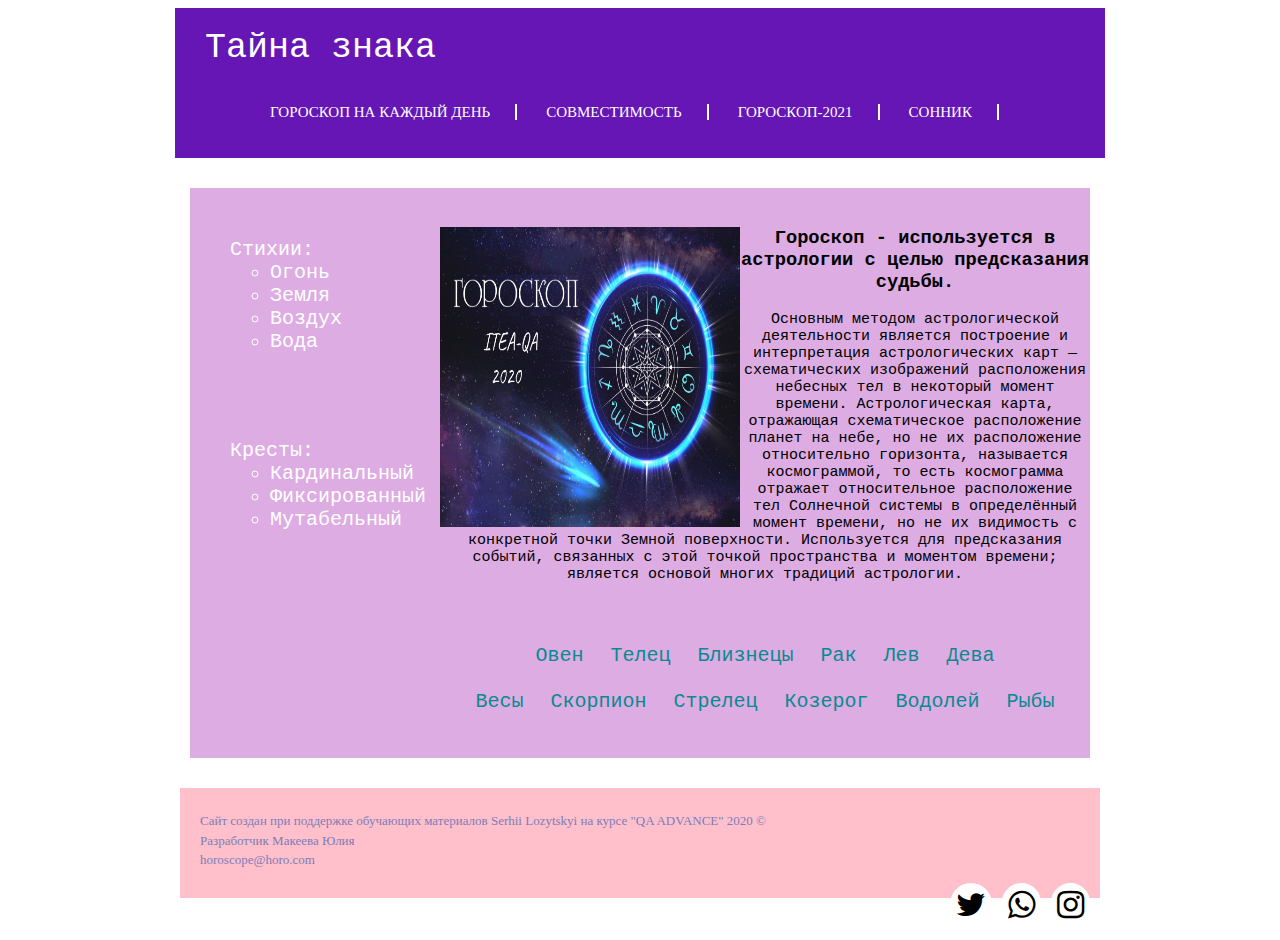
<file: index.html>
<!DOCTYPE html>
<html>
<head lang="ru">
	<meta charset="utf-8">
	<link rel="shortcat icon" type="images/x-icon" href="images/fav.png">
	

	<link rel="stylesheet"type="text/css"href="css/style.css">
	<meta name="keywords" content="характеристика знаков зодиака, гороскоп на сегодня, гороскоп, сонник,зодиак">
	<title>ТАЙНА ЗНАК-Главная</title>
</head>
<body>
	<header>

<div class="logo">Тайна знака</div>
	<ul class="menu">
			<li>
				<a href="#">Гороскоп на каждый день</a>
				<a href="pages/table.html" target="_blank">Совместимость</a>
				<a href="pages/2021.html" target="_blank">Гороскоп-2021</a>
				<a href="#">Сонник</a>

			</li>
		</ul>
		</header>


<div>	
<aside>

<ol>
    Стихии:
    <ul>
      <li>Огонь</li>
      <li>Земля</li>
      <li>Воздух</li>
      <li>Вода</li>
    </ul>

</ol>
<br>
<br>
<ol>
    Кресты:
    <ul>
      <li>Кардинальный</li>
      <li>Фиксированный</li>
      <li>Мутабельный</li>
      
    </ul>

</ol>


</aside>

<main>

<div>
	<img src="images/horo.jpg" alt="Гороскоп" width="300px"height="300px">

<p><h3>Гороскоп - используется в астрологии с целью предсказания судьбы.</h3></p>

	<p>Основным методом астрологической деятельности является построение и интерпретация астрологических карт — схематических изображений расположения небесных тел в некоторый момент времени. Астрологическая карта, отражающая схематическое расположение планет на небе, но не их расположение относительно горизонта, называется космограммой, то есть космограмма отражает относительное расположение тел Солнечной системы в определённый момент времени, но не их видимость с конкретной точки Земной поверхности. Используется для предсказания событий, связанных с этой точкой пространства и моментом времени; является основой многих традиций астрологии.

</p><br>
<br>



<div class="signs">
	<a href="pages/aries.html" target="_blank" style="color:#078b90;"> Овен
	<a href="#" style="color:#078b90;">Телец
	<a href="pages/gemini.html" target="_blank" style="color:#078b90;">Близнецы
	<a href="#" style="color:#078b90;">Рак
	<a href="#" style="color:#078b90;">Лев
    <a href="#" style="color:#078b90;">Дева<br><br>
	<a href="#" style="color:#078b90;">Весы
	<a href="#" style="color:#078b90;">Скорпион
    <a href="#" style="color:#078b90;">Стрелец
    <a href="#" style="color:#078b90;">Козерог
    <a href="#" style="color:#078b90;">Водолей
	<a href="#" style="color:#078b90;">Рыбы


</a> 

	
</div>

</main>


</div> 
</div>
<footer>

<p style="font-size: 13px;">Сайт создан при поддержке обучающих материалов Serhii Lozytskyi на курсе "QA ADVANCE" 2020 &#169;<br>
	Разработчик Макеева Юлия<br>
	horoscope@horo.com
</p>

</div>
<div class="social instagram">
    <a href="#" target="_blank"><i class="fa fa-instagram fa-2x"></i></a>

    <div class="social whatsapp">
    <a href="#" target="_blank"><i class="fa fa-whatsapp fa-2x"></i></a>
</div>

<div class="social twitter">
    <a href="#" target="_blank"><i class="fa fa-twitter fa-2x"></i></a>
</div>





</footer>



</body>
</html>
</file>
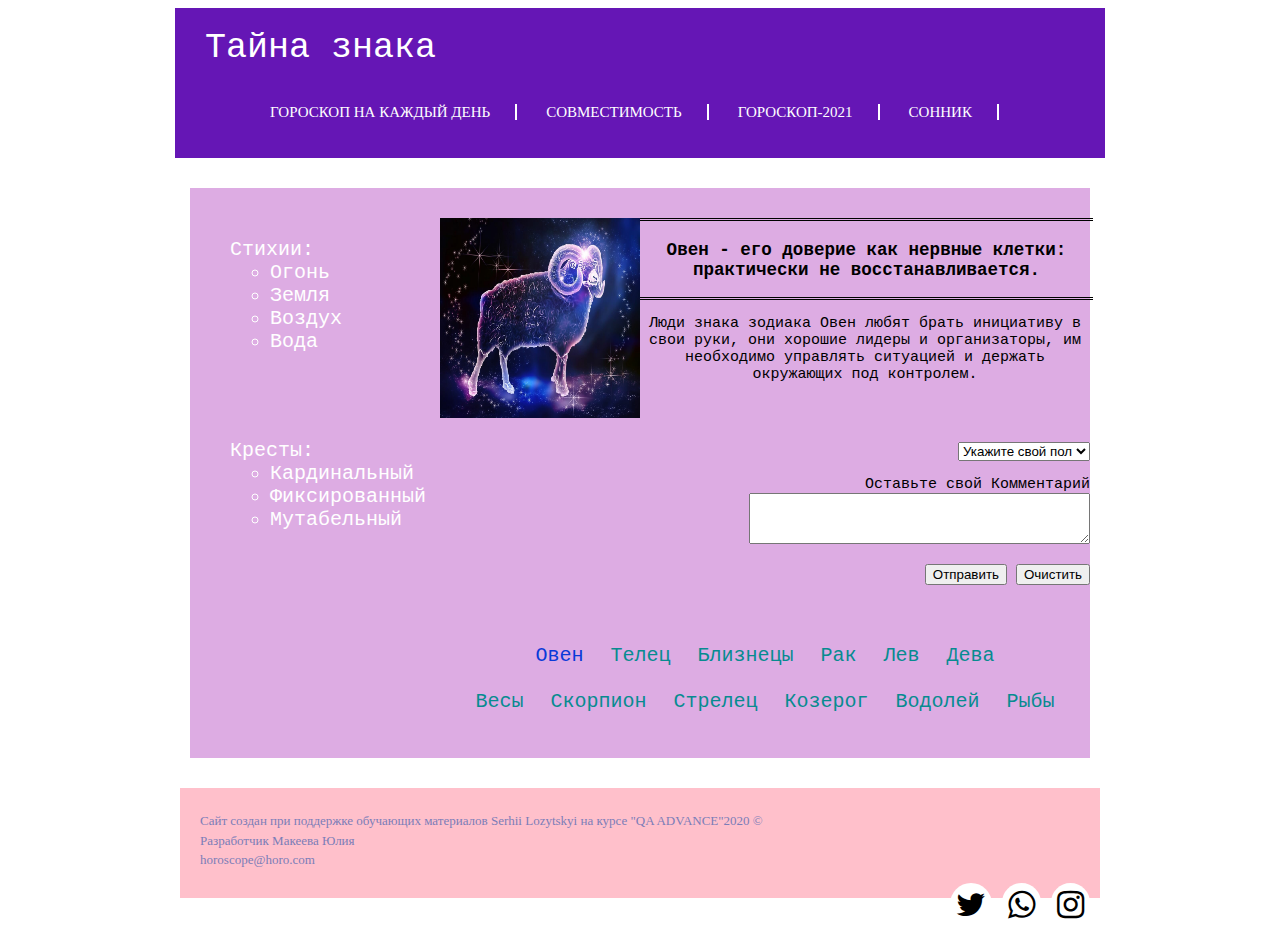
<file: pages/aries.html>
<!DOCTYPE html>
<html>
<head lang="ru">
	<meta charset="utf-8">
	<link rel="shortcat icon" type="images/x-icon" href="../images/fav.png">
	


	<link rel="stylesheet"type="text/css"href="../css/aries.css">
	<meta name="keywords" content="характеристика знаков зодиака, гороскоп на сегодня, гороскоп, сонник,зодиак,овен, характеристика овна">
	<title>ОВЕН-ТАЙНА ЗНАКА</title>
</head>
<body>
	<header>

<div class="logo">Тайна знака</div>
	<ul class="menu">
			<li>
				<a href="#">Гороскоп на каждый день</a>
				<a href="../pages/table.html" target="_blank">Совместимость</a>
				<a href="../pages/2021.html" target="_blank">Гороскоп-2021</a>
				<a href="#">Сонник</a>

			</li>
		</ul>
		</header>

<div>	
<aside>

<ol>
    Стихии:
    <ul>
      <li>Огонь</li>
      <li>Земля</li>
      <li>Воздух</li>
      <li>Вода</li>
    </ul>

</ol>
<br>
<br>
<ol>
    Кресты:
    <ul>
      <li>Кардинальный</li>
      <li>Фиксированный</li>
      <li>Мутабельный</li>
      
    </ul>

</ol>


</aside>

<main>

<div>
	<img src="../images/aries.jpeg" alt="Овен" width="200px"height="200px">

<div class="aries"><p><h3>Овен - его доверие как нервные клетки: практически не восстанавливается.</h3></p>



</div>

	<p>Люди знака зодиака Овен любят брать инициативу в свои руки, они хорошие лидеры и организаторы, им необходимо управлять ситуацией и держать окружающих под контролем. 
</p><br>
<br>


<div>
<form name="Comment" method="post" action="#" align='right'>

<select >
	<option label="Укажите свой пол" value="1" selected>-</option>
	<option>Мужчина</option>
	<option>Женщина</option>
</select>

  </p>
  <p>Оставьте свой Комментарий<Br>
   <textarea name="comment" cols="40" rows="3"></textarea></p>
  <p><input type="submit" value="Отправить">
   <input type="reset" value="Очистить"></p>
 </form>
</div> 

<br><br>

<div class="signs">
	<!-- <a href="pages/aries.html" target="_blank" style="color:#078b90;" --><!-- > --> Овен
	<a href="#" style="color:#078b90;">Телец
	<a href="../pages/gemini.html" target="_blank" style="color:#078b90;">Близнецы
	<a href="#" style="color:#078b90;">Рак
	<a href="#" style="color:#078b90;">Лев
    <a href="#" style="color:#078b90;">Дева<br><br>
	<a href="#" style="color:#078b90;">Весы
	<a href="#" style="color:#078b90;">Скорпион
    <a href="#" style="color:#078b90;">Стрелец
    <a href="#" style="color:#078b90;">Козерог
    <a href="#" style="color:#078b90;">Водолей
	<a href="#" style="color:#078b90;">Рыбы

</a> 

	
</div>

</main>


</div> 
</div>
<footer>

<p style="font-size: 13px;">Сайт создан при поддержке обучающих материалов Serhii Lozytskyi на курсе "QA ADVANCE"2020 &#169;<br>Разработчик Макеева Юлия<br>horoscope@horo.com
</p>

</div>
<div class="social instagram">
    <a href="#" target="_blank"><i class="fa fa-instagram fa-2x"></i></a>

    <div class="social whatsapp">
    <a href="#" target="_blank"><i class="fa fa-whatsapp fa-2x"></i></a>
</div>

<div class="social twitter">
    <a href="#" target="_blank"><i class="fa fa-twitter fa-2x"></i></a>
</div>


</div>

</footer>



</body>
</html>
</file>
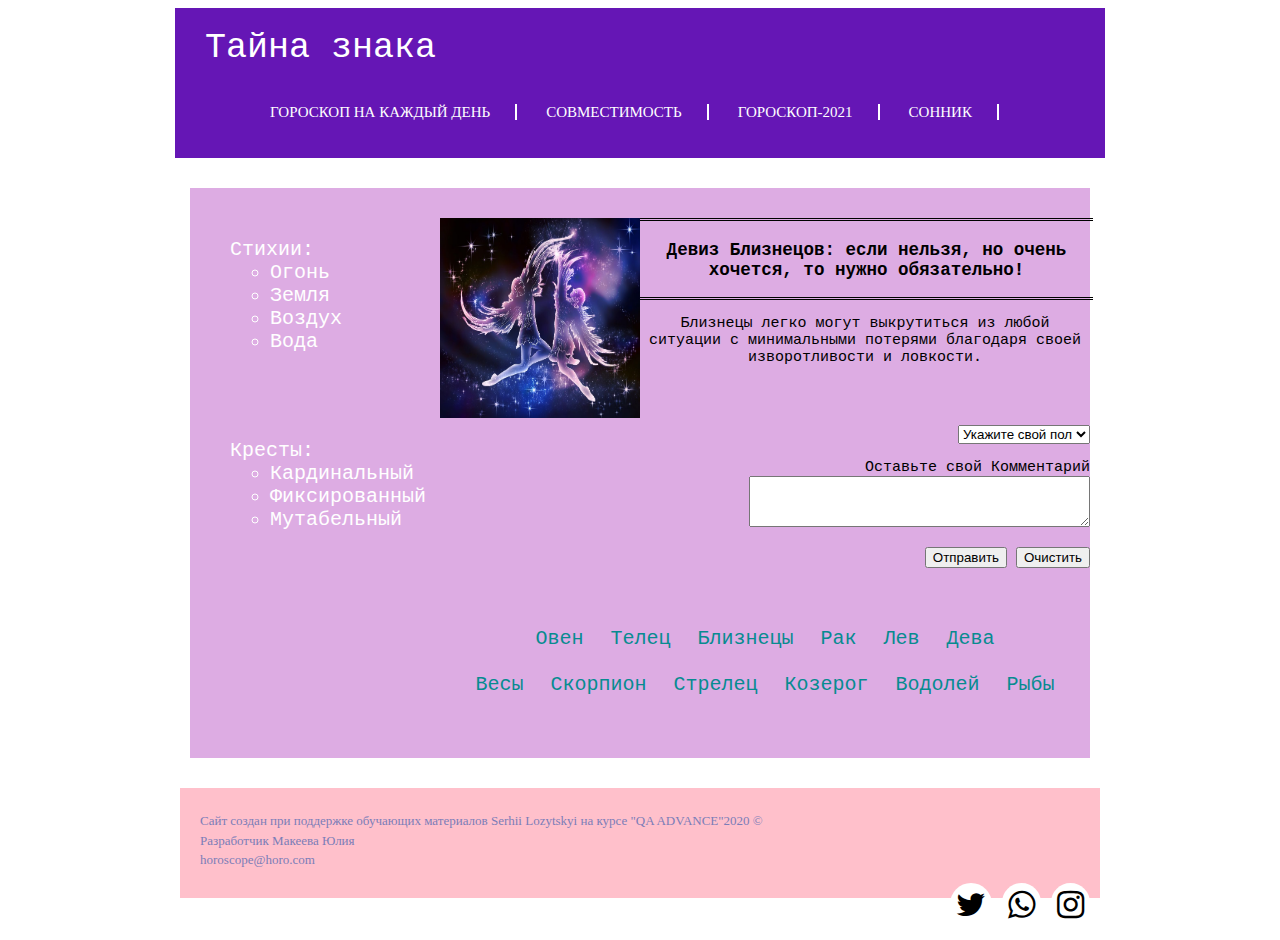
<file: pages/gemini.html>
<!DOCTYPE html>
<html>
<head lang="ru">
	<meta charset="utf-8">
	<link rel="shortcat icon" type="images/x-icon" href="../images/fav.png">
	


	<link rel="stylesheet"type="text/css"href="../css/gemini.css">
	<meta name="keywords" content="характеристика знаков зодиака, гороскоп на сегодня, гороскоп, сонник,зодиак,близнецы, характеристика близнеца">
	<title>БЛИЗНЕЦЫ-ТАЙНА ЗНАКА</title>
</head>
<body>
	<header>

<div class="logo">Тайна знака</div>
	<ul class="menu">
			<li>
				<a href="#">Гороскоп на каждый день</a>
				<a href="../pages/table.html" target="_blank">Совместимость</a>
				<a href="../pages/2021.html" target="_blank">Гороскоп-2021</a>
				<a href="#">Сонник</a>

			</li>
		</ul>
		</header>

<div>	
<aside>

<ol>
    Стихии:
    <ul>
      <li>Огонь</li>
      <li>Земля</li>
      <li>Воздух</li>
      <li>Вода</li>
    </ul>

</ol>
<br>
<br>
<ol>
    Кресты:
    <ul>
      <li>Кардинальный</li>
      <li>Фиксированный</li>
      <li>Мутабельный</li>
      
    </ul>

</ol>


</aside>

<main>

<div>
	<img src="../images/hemini.png" alt="Близнецы" width="200px"height="200px">

<div class="aries"><p><h3>Девиз Близнецов: если нельзя, но очень хочется, то нужно обязательно!</h3></p></div>

	<p>Близнецы легко могут выкрутиться из любой ситуации с минимальными потерями благодаря своей изворотливости и ловкости.

</p><br>
<br>


<div>
<form name="Comment" method="post" action="#" align='right'>

<select >
	<option label="Укажите свой пол" value="1" selected>-</option>
	<option>Мужчина</option>
	<option>Женщина</option>
</select>

  </p>
  <p>Оставьте свой Комментарий<Br>
   <textarea name="comment" cols="40" rows="3"></textarea></p>
  <p><input type="submit" value="Отправить">
   <input type="reset" value="Очистить"></p>
 </form>
</div> 

<br><br>

<div class="signs">
	<a href="../pages/aries.html" target="_blank" style="color:#078b90;"> Овен
	<a href="#" style="color:#078b90;">Телец
	<!-- <a href="pages/gemini.html" target="_blank" style="color:#078b90;"> --> Близнецы
	<a href="#" style="color:#078b90;">Рак
	<a href="#" style="color:#078b90;">Лев
    <a href="#" style="color:#078b90;">Дева<br><br>
	<a href="#" style="color:#078b90;">Весы
	<a href="#" style="color:#078b90;">Скорпион
    <a href="#" style="color:#078b90;">Стрелец
    <a href="#" style="color:#078b90;">Козерог
    <a href="#" style="color:#078b90;">Водолей
	<a href="#" style="color:#078b90;">Рыбы


</a> 

	
</div>

</main>


</div> 
</div>
<footer>

<p style="font-size: 13px;">Сайт создан при поддержке обучающих материалов Serhii Lozytskyi на курсе "QA ADVANCE"2020 &#169;<br>Разработчик Макеева Юлия<br>horoscope@horo.com
</p>

</div>
<div class="social instagram">
    <a href="#"><i class="fa fa-instagram fa-2x"></i></a>

    <div class="social whatsapp">
    <a href="#"><i class="fa fa-whatsapp fa-2x"></i></a>
</div>

<div class="social twitter">
    <a href="#"><i class="fa fa-twitter fa-2x"></i></a>
</div>


</div>

</footer>



</body>
</html>
</file>
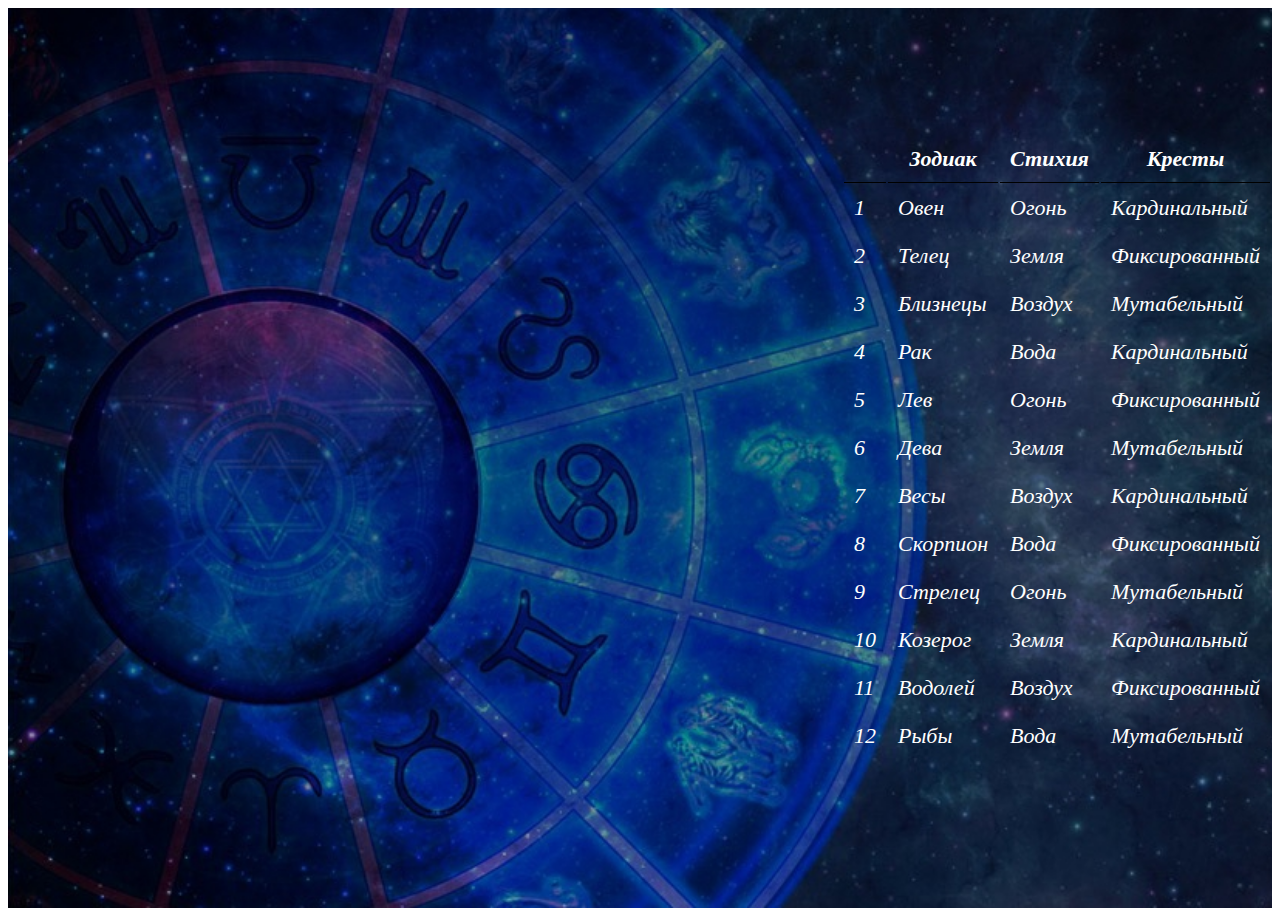
<file: pages/table.html>
<!DOCTYPE html>
<html>
<head>
<div class="intro">
	<head lang="ru">
	<meta charset="utf-8">
	<link rel="shortcat icon" type="images/x-icon" href="../images/fav.png">

<link rel="stylesheet"type="text/css"href="../css/table.css">

	<title>Совместимость-ТАЙНА ЗНАКА</title>




</head>
<body>

	<br> <br> <br><br><br><br><br>

<table class="table" style="margin:0 0 0 auto; " >
   <tr>
    <th>&nbsp;</th><th>Зодиак</th><th>Стихия</th><th>Кресты</th>
   </tr>
   <tr>
    <td>1</td><td>Овен</td><td>Огонь</td><td>Кардинальный</td>
   </tr>
   <tr>
    <td>2</td><td>Телец</td><td>Земля</td><td>Фиксированный</td>
   </tr>
   <tr>
    <td>3</td><td>Близнецы</td><td>Воздух</td><td>Мутабельный</td>
   </tr>
   <tr>
    <td>4</td><td>Рак</td><td>Вода</td><td>Кардинальный</td>
   </tr>
   <tr>
    <td>5</td><td>Лев</td><td>Огонь</td><td>Фиксированный</td>
   </tr>
   <tr>
    <td>6</td><td>Дева</td><td>Земля</td><td>Мутабельный</td>
   </tr>
   <td>7</td><td>Весы</td><td>Воздух</td><td>Кардинальный</td>
   </tr>
   <tr>
    <td>8</td><td>Скорпион</td><td>Вода</td><td>Фиксированный</td>
   </tr>
   <tr>
    <td>9</td><td>Стрелец</td><td>Огонь</td><td>Мутабельный</td>
   </tr>
   <tr>
    <td>10</td><td>Козерог</td><td>Земля</td><td>Кардинальный</td>
   </tr>
   <tr>
    <td>11</td><td>Водолей</td><td>Воздух</td><td>Фиксированный</td>
   </tr>
   <tr>
    <td>12</td><td>Рыбы</td><td>Вода</td><td>Мутабельный</td>
    </tr>
  </table>



</div>
	




</body>
</html>
</file>
<file: css/table.css>
.intro{
    width: 100%;
    height: 100vh;
    background: url("../images/table.jpeg") 
    ;
    background-size: cover;

}

body{
    color:white;
}



.table{

   font-family: Bradley Hand, cursive,;
   font-style: oblique;
    font-size: 22px; 
}

{
    width: 500px; 
    border-top: 2px solid #000; 
    border-bottom: 2px solid #000; 
   }
   TD, TH {
    padding: 10px; 
   }
   TH {
    text-align: center; 
    border-bottom: 1px solid #000;
</file>
<file: css/style.css>
@import url(https://maxcdn.bootstrapcdn.com/font-awesome/4.7.0/css/font-awesome.min.css);
.social a {
    text-align: center;
    /*width: 48px;
    height: 48px;*/
    float: right;
    background: #fff;
    /*border: 1px solid #ccc;*/
    /*box-shadow: 0 2px 4px rgba(0,0,0,0.15), inset 0 0 50px rgba(0,0,0,0.1);*/
    border-radius: 24px;
    margin: 0 10px 10px 0;
    padding: 6px;
    color: #000;
}



header{
    width: 900px;
    height: 150px;
	background-color: #6516b5; 
	margin: 5px auto;
    padding-left: 30px;
    /*font-family: Snell Roundhand, cursive;*/
	
}

header a{
        color: #fff;
        font-size: 15px;
        padding: 0 25px;
       border-right: 2px solid #fff;
       transition: .3s all ease;
}
.logo{
    padding-top: 10px;
    float: left;
    color: #fff;
    font-size: 35px;
    text-align: left;
    padding left: 25px 50px;
}
     .menu {
        padding-top: 25px;
        display: flex;
        list-style-type: none; 
     }
     .menu li a{
        text-transform: uppercase;
        text-decoration: none;
     }
     div{width: 900px; 
        margin: 10px auto; 
        font-family: Courier New, monospace;

     }
     aside{
        color: #fff;
        background-color: #ddace3 /*fcbef7*//*#e17afb*//*#f6d4fe*/;
     	height: 500px; 
     	text-align:left;
     	 width: 250px; 
     	 padding-top: 30px; 
         padding-left: 0px;
     	 float:left;
         font-size: 20px;
     }
     main{
        margin: 30px auto;
        background-color: #ddace3;
        height: 550px; 
        text-align:center; 
        padding-top: 20px;
     }

     footer{

         font-family: URW Chancery L, cursive;
        color: #7b7db8; 
        background-color: pink; 
        width: 900px;
         height: 100px; 
         text-align:left; 
         padding-top: 10px;
         margin: 30px auto; 
         padding-left: 20px;  
         line-height: 1.5;

     }


     img{
        float: left;
        padding-right: : 15px;
     }
    p{

    font-size: 15px;
    float: top-right;
}


 a { 
    text-decoration: none;
}

.signs{
    color: #093ad9; 
    word-spacing: 15px;
    font-size: 20px; 

}
    
    .whatsapp a:hover {background: #1caf22; color: #fff;}

    .instagram a:hover{background: #3f729b; color: #fff;}

    .twitter a:hover  {background: #00acee; color: #fff;}
</file>
<file: css/aries.css>
@import url(https://maxcdn.bootstrapcdn.com/font-awesome/4.7.0/css/font-awesome.min.css);
.social a {
    text-align: center;
    float: right;
    background: #fff;
    border-radius: 24px;
    margin: 0 10px 10px 0;
    padding: 6px;
    color: #000;
}

header{
    width: 900px;
    height: 150px;
	background-color: #6516b5; 
	margin: 5px auto;
    padding-left: 30px;
    /*font-family: Snell Roundhand, cursive;	
*/}

header a{
        color: #fff;
        font-size: 15px;
        padding: 0 25px;
       border-right: 2px solid #fff;
       transition: .3s all ease;
}
.logo{
    padding-top: 10px;
    float: left;
    color: #fff;
    font-size: 35px;
    text-align: left;
    padding left: 25px 50px;
}
     .menu {
        padding-top: 25px;
        display: flex;
        list-style-type: none; 
     }
     .menu li a{
        text-transform: uppercase;
        text-decoration: none;
     }
     div{width: 900px; 
        margin: 10px auto; 
        font-family: Courier New, monospace;

     }
     aside{
        color: #fff;
        background-color: #ddace3;
     	height: 500px; 
     	text-align:left;
     	 width: 250px; 
     	 padding-top: 30px; 
         padding-left: 0px;
     	 float:left;
         font-size: 20px;
     }
     main{
        margin: 30px auto;
        background-color: #ddace3;
        height: 550px; 
        text-align:center; 
        padding-top: 20px;
        font-size:15px;
     }

     footer{   
         font-family: URW Chancery L, cursive;
        color: #7b7db8; 
        background-color: pink; 
        width: 900px;
         height: 100px; 
         text-align:left; 
         padding-top: 10px;
         margin: 30px auto; 
         padding-left: 20px;  
         line-height: 1.5;
     }

     img{
        float: left;
        padding-right: : 15px;
     }
    
    p{
    font-size: 15px;
    float: top-right;
}

 a { 
    text-decoration: none;
}
.signs{
    color: #093ad9; 
    word-spacing: 15px;
    font-size: 20px; 
}
    
    .aries{

        text-align: center;
        border-style: double; 
        border-right: none;
        padding-top: 1px;
    }

   .select{
   position: relative: left: 1.8em 
   } 

  
    .whatsapp a:hover {background: #1caf22; color: #fff;}

    .instagram a:hover{background: #3f729b; color: #fff;}

    .twitter a:hover  {background: #00acee; color: #fff;}
</file>
<file: css/gemini.css>
@import url(https://maxcdn.bootstrapcdn.com/font-awesome/4.7.0/css/font-awesome.min.css);
.social a {
    text-align: center;
    float: right;
    background: #fff;
    border-radius: 24px;
    margin: 0 10px 10px 0;
    padding: 6px;
    color: #000;
}


header{
    width: 900px;
    height: 150px;
	background-color: #6516b5; 
	margin: 5px auto;
    padding-left: 30px;
    /*font-family: Snell Roundhand, cursive;	
*/}

header a{
        color: #fff;
        font-size: 15px;
        padding: 0 25px;
       border-right: 2px solid #fff;
       transition: .3s all ease;
}
.logo{
    padding-top: 10px;
    float: left;
    color: #fff;
    font-size: 35px;
    text-align: left;
    padding left: 25px 50px;
}
     .menu {
        padding-top: 25px;
        display: flex;
        list-style-type: none; 
     }
     .menu li a{
        text-transform: uppercase;
        text-decoration: none;
     }
     div{width: 900px; 
        margin: 10px auto; 
        font-family: Courier New, monospace;

     }
     aside{
        color: #fff;
        background-color: #ddace3;
     	height: 500px; 
     	text-align:left;
     	 width: 250px; 
     	 padding-top: 30px; 
         padding-left: 0px;
     	 float:left;
         font-size: 20px;
     }
     main{
        margin: 30px auto;
        background-color: #ddace3;
        height: 550px; 
        text-align:center; 
        padding-top: 20px;
        font-size:15px;
     }

     footer{
        
         font-family: URW Chancery L, cursive;
        color: #7b7db8; 
        background-color: pink; 
        width: 900px;
         height: 100px; 
         text-align:left; 
         padding-top: 10px;
         margin: 30px auto; 
         padding-left: 20px;  
         line-height: 1.5;
     }

     img{
        float: left;
        padding-right: : 15px;
     }

    p{

    font-size: 15px;
    float: top-right;
}


 a { 
    text-decoration: none;
}

.signs{
    color: #093ad9; 
    word-spacing: 15px;
    font-size: 20px; 

}
    
    .aries{

        text-align: center;
        border-style: double; 
        border-right: none;
        padding-top: 1px;
    }

   .select{

   position: relative: left: 1.8em
    
   } 

  

    .whatsapp a:hover {background: #1caf22; color: #fff;}

    .instagram a:hover{background: #3f729b; color: #fff;}

    .twitter a:hover  {background: #00acee; color: #fff;}
</file>
